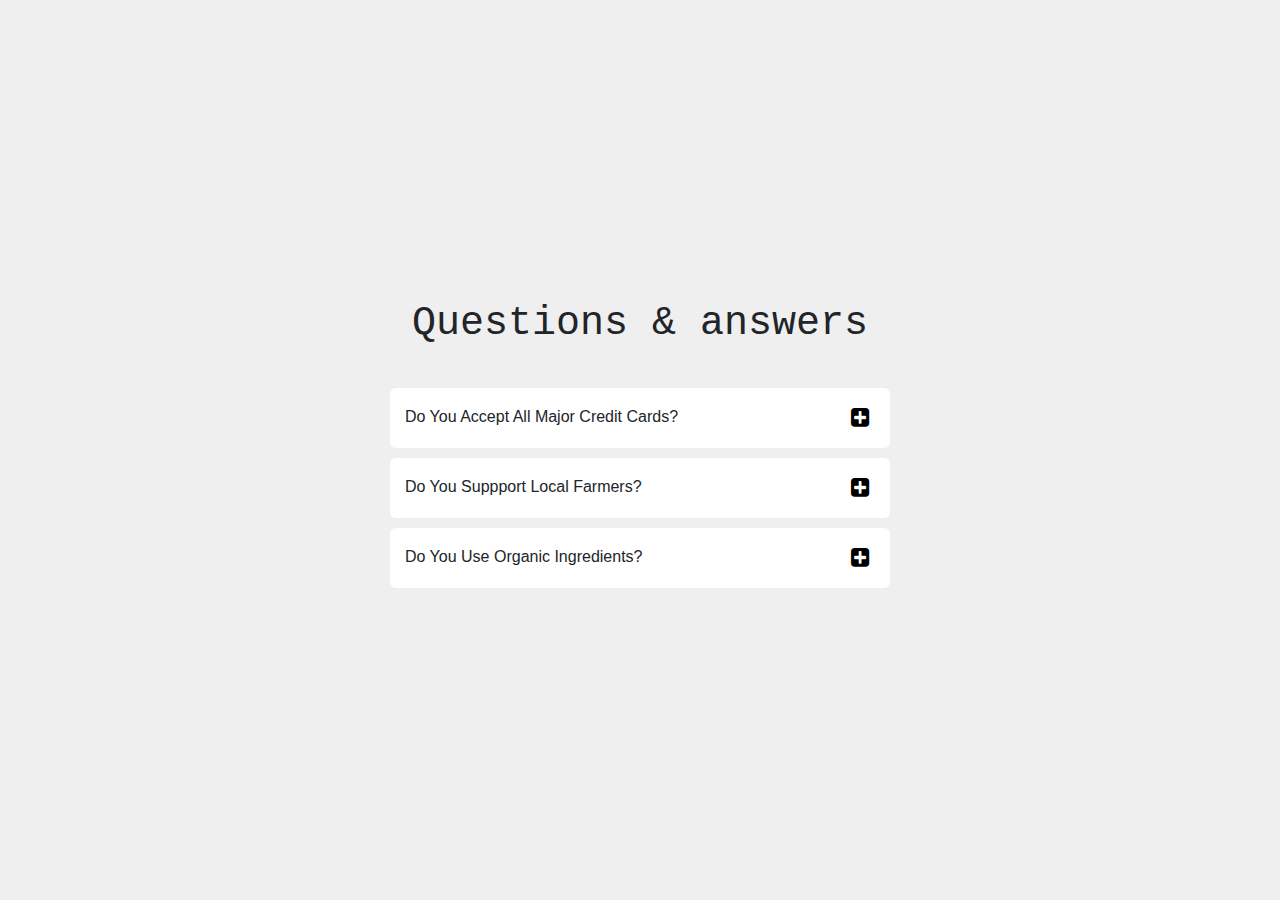
<file: accordion/index.html>
<!DOCTYPE html>
<html lang="en">
<head>
    <meta charset="UTF-8">
    <meta http-equiv="X-UA-Compatible" content="IE=edge">
    <meta name="viewport" content="width=device-width, initial-scale=1.0">
    <link rel="stylesheet" href="https://maxcdn.bootstrapcdn.com/bootstrap/4.5.2/css/bootstrap.min.css">
    <link rel="stylesheet" href="https://cdnjs.cloudflare.com/ajax/libs/font-awesome/4.7.0/css/font-awesome.min.css">
    <meta charset="UTF-8">
    <title>que-ans</title>
    <style>
        body{
            margin: 0;
            padding: 0;
            background-color:#efefef;
        }
        .container {
            height: 300px;
            width: 500px;
            position: absolute;
            transform: translate(-50%,-50%);
            top: 50%;
            left: 50%;

            display: flex;
            flex-direction: column;
            align-items: center;
        }
        h1{
            text-align: center;
            margin-bottom: 40px;
            font-family:'Courier New', Courier, monospace;
        }
        p{
            display: inline-block;
            position: relative;
            top: 7px;
        }
        .q{
            width: inherit;
            display: flex;
            align-items: center;
            justify-content: space-between;
            background-color: white;
            padding: 10px 15px;
            border-radius: 6px;
            margin-bottom: 10px;
        }
        .ans {
            background-color:white;
            width: inherit;
            border-radius: 0 0 6px 6px;
            margin-bottom: 10px;
            position: relative;
            bottom: 30px;
            padding: inherit;
            display: none;
        }
        .show-text {
            display: block;  
        } 

        .fa-minus-square{
            display: none;
        }
        .show-minus{
            display: block;
            display: inline;
        }
        .hide-plus{
            display: none;
        }
        .btn1{
            outline: none;
            border: none;
            background-color: inherit;
        }
        .btn1:focus{
            outline:none;
            border: none;
        }
        @media (max-width:400px){
            .container{
                width:300px;
            }
        }
    
    </style>
</head>
<body>
    <div class="container">
        <h1>Questions & answers</h1>

        <div class="q">
            <p>Do You Accept All Major Credit Cards?</p>
            <button class="btn1">
                <i class="fa fa-plus-square fa-lg"></i>
                <i class="fa fa-minus-square fa-lg"></i>
            </button>
            
        </div>
        <div class="ans">
            <hr id="hr"><p>Lorem ipsum, dolor sit amet consectetur adipisicing elit. Culpa, a fuga cupiditate dolore porro eligendi voluptatibus nulla rem, at, harum voluptas dolorem reprehenderit cumque itaque doloremque illum hic! Fuga, officia.</p>
        </div>

        <div class="q">
            <p>Do You Suppport Local Farmers?</p>
            <button class="btn1 ">
                <i class="fa fa-plus-square fa-lg"></i>
                <i class="fa fa-minus-square fa-lg"></i>
            </button> 
        </div>
        <div  class="ans">
            <hr id="hr"><p>Lorem ipsum, dolor sit amet consectetur adipisicing elit. Culpa, a fuga cupiditate dolore porro eligendi voluptatibus nulla rem, at, harum voluptas dolorem reprehenderit cumque itaque doloremque illum hic! Fuga, officia.</p>
        </div>

        <div class="q">
            <p>Do You Use Organic Ingredients?</p>
            <button  class="btn1">
                <i class="fa fa-plus-square fa-lg"></i>
                <i class="fa fa-minus-square fa-lg"></i>
            </button> 
        </div>
        <div  class="ans">
            <hr id="hr"><p>Lorem ipsum, dolor sit amet consectetur adipisicing elit. Culpa, a fuga cupiditate dolore porro eligendi voluptatibus nulla rem, at, harum voluptas dolorem reprehenderit cumque itaque doloremque illum hic! Fuga, officia.</p>
        </div>
        
    </div>
    <script>

        var btns=document.querySelectorAll('.btn1');

        btns.forEach(function(btn){
            btn.addEventListener("click",fun);
        });

        function fun(){
            btns.forEach(b=>b!=this && b.parentElement.nextElementSibling.classList.contains("show-text")&& b.click());
            const ques =this.parentElement;
            const ans= ques.nextElementSibling;

            ans.classList.toggle("show-text");
            this.querySelector('.fa-minus-square').classList.toggle("show-minus");
            this.querySelector('.fa-plus-square').classList.toggle("hide-plus");
        }
    </script>
</body>
</html>
</file>
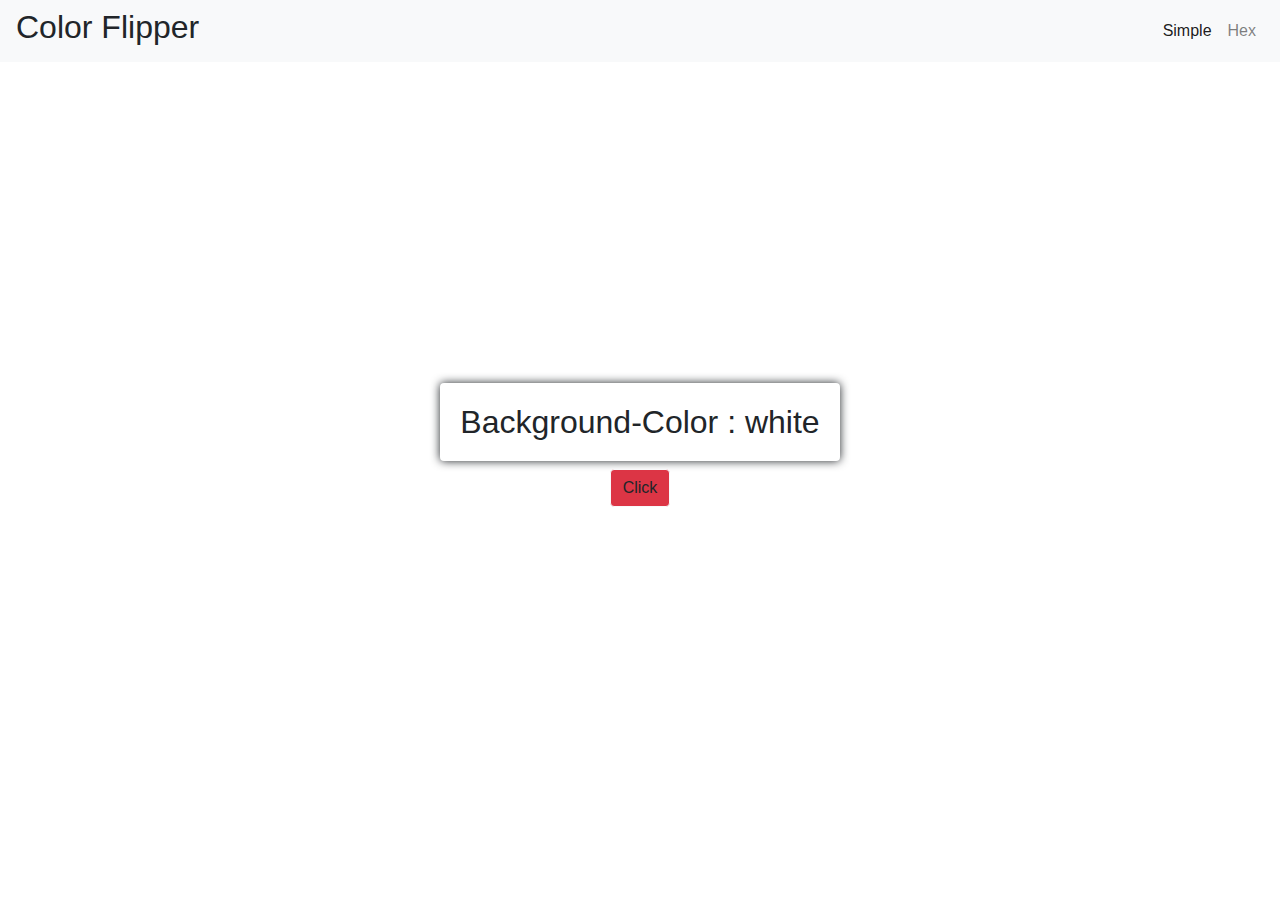
<file: color-flipper/index.html>
<!DOCTYPE html>
<html lang="en">
<head>
    <link rel="stylesheet" href="https://maxcdn.bootstrapcdn.com/bootstrap/4.5.2/css/bootstrap.min.css">
    <script src="https://ajax.googleapis.com/ajax/libs/jquery/3.5.1/jquery.min.js"></script>
    <meta charset="UTF-8">
    <meta http-equiv="X-UA-Compatible" content="IE=edge">
    <meta name="viewport" content="width=device-width, initial-scale=1.0">
    
    <title>flipper</title>
    <style>
          *{
            font-family:'Lucida Sans', 'Lucida Sans Regular', 'Lucida Grande', 'Lucida Sans Unicode', Geneva, Verdana, sans-serif;
        }
        .navbar h2{
            /*margin-right: 40%;*/
        }
        .container{
            display: flex;
            justify-content: center;
            align-items: center;
            height: 85vh;
            flex-direction: column;
        }
        .container h2{
            padding:20px;
            box-shadow: 0 0 10px;
        }
    </style>
</head>
<body>
    <nav class="navbar navbar-expand bg-light navbar-light justify-content-between">  
        <h2>Color Flipper</h2>
            <ul class="navbar-nav ">
                <li class="nav-item active"><a class="nav-link" href="flipper.html">Simple</a></li>
                <li class="nav-item"><a class="nav-link" href="flipperhex.html">Hex</a></li>
            </ul>
        </nav>

    <div class="container ">
        <h2 class=" rounded">Background-Color : <span id="name"> white</span></h2>
        <button class="btn btn-light bg-danger " id="btn" >Click</button>
    </div>

    <script >
        const color=['Red','Green','Blue','Yellow','Orange','Pink','Violet','Gray','Blueviolet','Brown','Khaki','Skyblue'];
        const btn=document.getElementById('btn');

    btn.addEventListener("click",function(){
    const randomclr=Math.floor(Math.random()*color.length);
    document.body.style.backgroundColor=color[randomclr];
    document.getElementById("name").innerHTML= color[randomclr];
});
    </script>
</body>
</html>
</file>
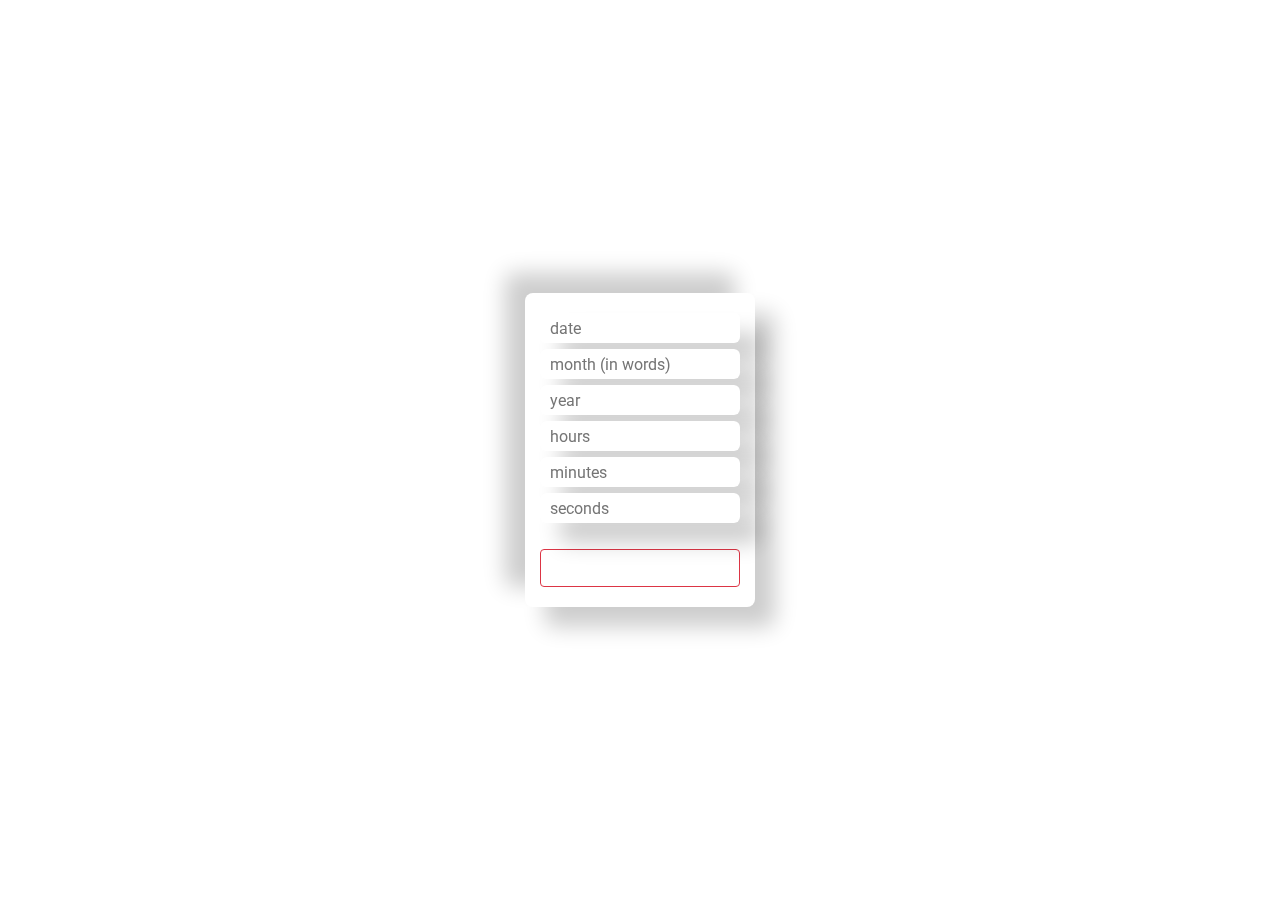
<file: countdown/index.html>
<!DOCTYPE html>
<html lang="en">
<head>
    <meta charset="UTF-8">
    <meta http-equiv="X-UA-Compatible" content="IE=edge">
    <meta name="viewport" content="width=device-width, initial-scale=1.0">
    <script src="https://ajax.googleapis.com/ajax/libs/jquery/2.1.0/jquery.min.js"></script>
    <link rel="stylesheet" href="https://maxcdn.bootstrapcdn.com/bootstrap/4.5.2/css/bootstrap.min.css">
    <link rel="stylesheet" href="https://cdnjs.cloudflare.com/ajax/libs/animate.css/3.1.1/animate.min.css" integrity="sha512-44BdHEmN4wEBlGpEODyi8VehnYSn7JDvfm3Zjr+jldqf4twBfrHL5rXyk2pNmU66L+oiSHG4gadVPnOyBPxWig==" crossorigin="anonymous" referrerpolicy="no-referrer" />
    <title>countdown</title>
    <style>
        @import url("https://fonts.googleapis.com/css?family=Open+Sans|Roboto:400,700&display=swap");
        body{
            margin: 0;
            height: 0;
            box-sizing: border-box;
            background-color: gray;
            background: url(https://image.freepik.com/free-photo/simple-yellow-alarm-clock-minimalism-design-3d-render_165683-5.jpg) no-repeat center  fixed;
            background-size: cover;
        }
        #container{
            position: absolute;
            transform: translate(-50%,-50%);
            top: 50%;
            left: 50%;
            display: flex;
            align-items: center;
            justify-content: center;
            visibility: hidden;
            box-sizing: border-box;
            position: fixed;
        }
        .box{
            margin: 10px;
            width: fit-content;
            height: 100px;
            padding: 0 24px;
            display: flex;
            flex-direction: column;
            align-items: center;
            justify-content: center;
            color: white;
            border-radius: 8px;
            background: linear-gradient(145deg, #7e58c4, #6a4aa5);
            box-shadow:  10px 10px 20px #614396,-10px -10px 20px #8b61d8;     
        }
        section:first-child{
            font-size: 40px;
            letter-spacing: 2px;
            font-family:"open sans";
        }
        section:last-child{
            font-size: 20px;
            font-family: roboto;
        }
        .cbc{
            display: none;
        }
        article{
            display: flex;
            flex-direction: column;
            position: absolute;
            transform: translate(-50%,-50%);
            top: 50%;
            left: 50%;
            align-items: center;
            justify-content: center;
            box-sizing: border-box;
            border-radius: 8px;
            padding: 20px 15px;
            box-shadow: 20px 20px 22px rgba(0,0, 0, 0.2),-20px -20px 22px rgba(0,0, 0, 0.2);
            backdrop-filter: blur(3px);
            position: fixed;
        }
        input{
            width: 200px;
            height: 30px;
            margin-bottom: 6px;
            border-radius: 6px;
            padding-left: 10px;
            border: none;
            outline: none;  
            box-shadow: 20px 20px 22px rgba(0,0, 0, 0.2);
            backdrop-filter: blur(20px);
        }
        .btn{
            margin-top: 20px;
            width: 200px;
            color: white;
        }
        h1{
            text-align: center;
            color: white;
            font-size: 50px;
            font-weight: bolder;
            padding: 25px 0;    
            animation-delay: 2s;
            width: fit-content;
            margin: 0 auto;
            text-shadow: 0 0 4px;
        }
       /*//logo
        #ks{
            position: fixed;
            bottom: 1px;
            display: block;
            padding: 4px 18px;
            animation-iteration-count: infinite;
            animation-duration: 3s;
        }*/
        @media (max-width:500px){
            #container{
                flex-direction: column;
            }
            #ks{
                text-align: center;
            }
        }
    </style>
</head>
<body>
    <div id="container">
        <div class="box">
            <section id="day">00</section>
            <section class="a ">Days</section>
        </div>
        <div class="box">
            <section id="hr">00</section>
            <section class="b">Hours</section>
        </div>
        <div class="box">
            <section id="min">00</section>
            <section class="c">Mins</section>
        </div>
        <div class="box">
            <section id="sec">00</section>
            <section class="d">Secs</section>
        </div>  
    </div>
    
    <h1 class="animated hinge">CountDown</h1>

    <article>
    <input type="text" id="date" placeholder="date">
    <input type="text" id="month" placeholder="month (in words)">
    <input type="text" id="year" placeholder="year">
    <input type="text" id="hours" placeholder="hours">
    <input type="text" id="minutes" placeholder="minutes">
    <input type="text" id="seconds" placeholder="seconds">
    <button type="button" id="mybtn" class="btn btn-outline-danger">Begin</button>
    </article>

    <!--<div id="ks" class="animated wobble">KYGOSKYRUS</div>-->   
    <!--add formvalidate -->
    <script>
        var btn=document.getElementById("mybtn");
        btn.addEventListener("click",assign);
        
        function assign(){
            var dd = $('#date').val();
            var mm=$('#month').val();
            var yy=$('#year').val();
            var h=$('#hours').val();
            var m=$('#minutes').val();
            var s=$('#seconds').val();

            var theDate=dd+mm+yy+" "+h+":"+m+":"+s;
            var countDownDate = new Date(theDate).getTime();

        setInterval(function fun(){
            var now=new Date().getTime();
            var timeleft=countDownDate-now;
            var days = Math.floor(timeleft / (1000 * 60 * 60 * 24));
            var hours = Math.floor((timeleft % (1000 * 60 * 60 * 24)) / (1000 * 60 * 60));
            var minutes = Math.floor((timeleft % (1000 * 60 * 60)) / (1000 * 60));
            var seconds = Math.floor((timeleft % (1000 * 60)) / 1000);
            document.getElementById("day").innerHTML = days ;
            document.getElementById("hr").innerHTML = hours;
            document.getElementById("min").innerHTML = minutes ;
            document.getElementById("sec").innerHTML = seconds;
            if(timeleft<0){
                document.getElementById("day").innerHTML = "O";
                document.getElementById("hr").innerHTML = "V";
                document.getElementById("min").innerHTML = "E" ;
                document.getElementById("sec").innerHTML = "R";

                document.querySelector('.a').classList.add("cbc");
                document.querySelector('.b').classList.add("cbc");
                document.querySelector('.c').classList.add("cbc");
                document.querySelector('.d').classList.add("cbc");
            }            
        },1000);

        $("article").hide();
        $("#container").css("visibility","visible");
        $("body").css("background","none");
        $("body").css("backgroundColor","#7652b7");
        }
        
    </script>
</body>
</html>
</file>
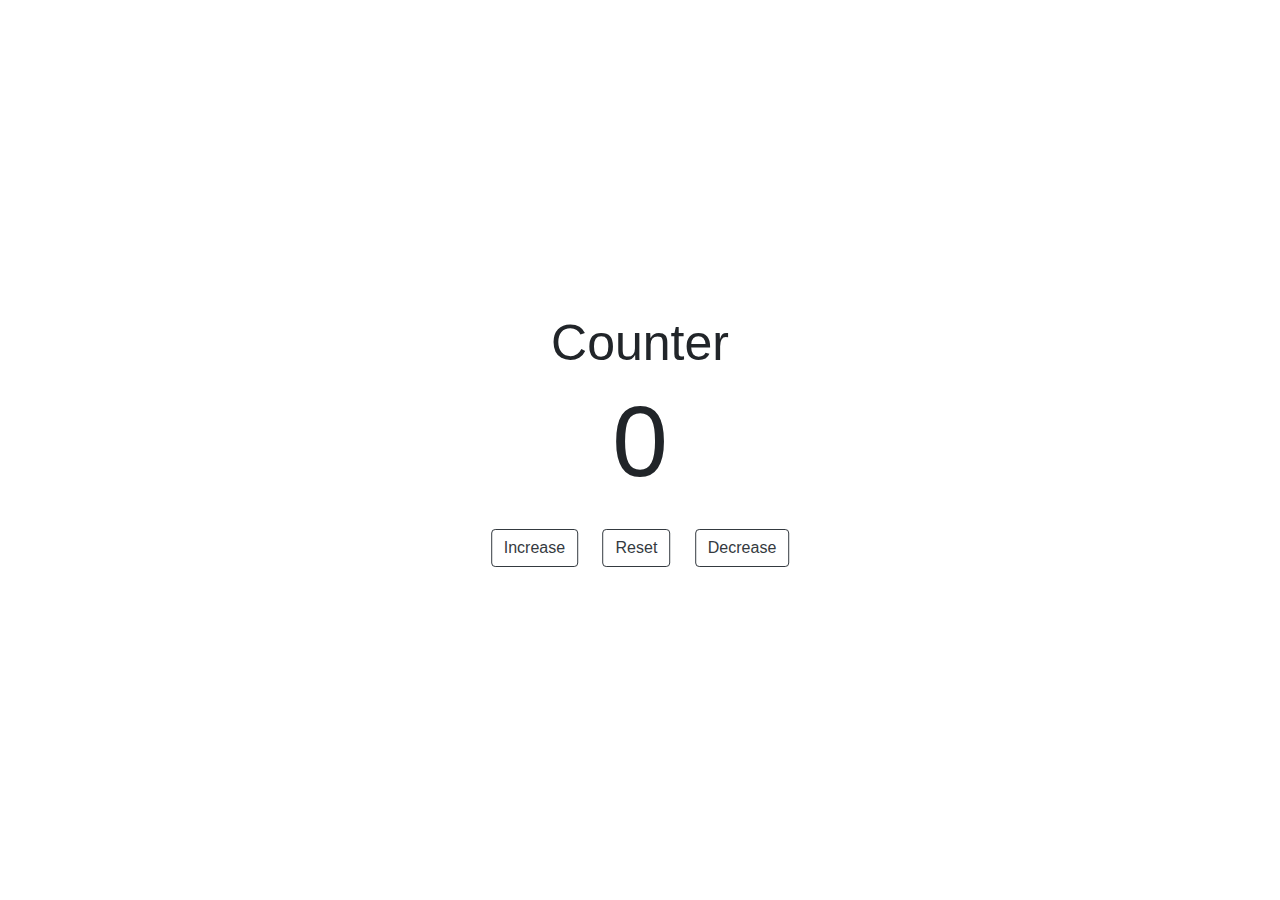
<file: counter/index.html>
<!DOCTYPE html>
<html lang="en">
<head>
    <meta charset="UTF-8">
    <meta http-equiv="X-UA-Compatible" content="IE=edge">
    <meta name="viewport" content="width=device-width, initial-scale=1.0">
    <link rel="stylesheet" href="https://maxcdn.bootstrapcdn.com/bootstrap/4.5.2/css/bootstrap.min.css">
    <script src="https://ajax.googleapis.com/ajax/libs/jquery/3.5.1/jquery.min.js"></script>
    <title>counter</title>
    <style>
        *{
            margin:0;
            padding: 0;
            font-family: 'Franklin Gothic Medium', 'Arial Narrow', Arial, sans-serif;
        }
        #container{
            width: 92vw;
            height: 92vh;
            position: absolute;
            left: 50%;
            top:50%;
            transform: translate(-50%,-50%);
            display: flex;
            flex-direction: column ;
            justify-content: center;
            align-items: center;
        }
        h2{
            font-size: 50px;
        }
        h1{
            font-size: 100px;
        }
        #btn-cont{
            padding: 20px;
        }
        button{
            margin: 0 10px;
        }
    </style>
</head>
<body>
    <div id="container">
        <h2>Counter</h2>
        <h1 id="num">0</h1>
        <div id="btn-cont">
            <button class="btn btn-outline-dark" id="inc" onclick="inc()">Increase</button>
            <button class="btn btn-outline-dark" id="res" onclick="res()">Reset</button>
            <button class="btn btn-outline-dark" id="decc" onclick="dec()">Decrease</button>
        </div>
    </div>
    <script>
        function inc(){
            var x= document.getElementById('num').innerHTML;
            x++;
            document.getElementById('num').innerHTML=x; 
            if(x>0){
            document.getElementById('num').style.color="green";   
            }else{
                document.getElementById('num').style.color="red"
            }  
        }
        function res(){
            var x= document.getElementById('num').innerHTML;
            document.getElementById('num').innerHTML=0;
            document.getElementById('num').style.color="#343a40"; 
              
        }
        function dec(){
            var x= document.getElementById('num').innerHTML;
            x--;
            document.getElementById('num').innerHTML=x; 
            if(x>0){
            document.getElementById('num').style.color="green";   
            }else{
                document.getElementById('num').style.color="red"
            }      
        }
    </script>
    
</body>
</html>
</file>
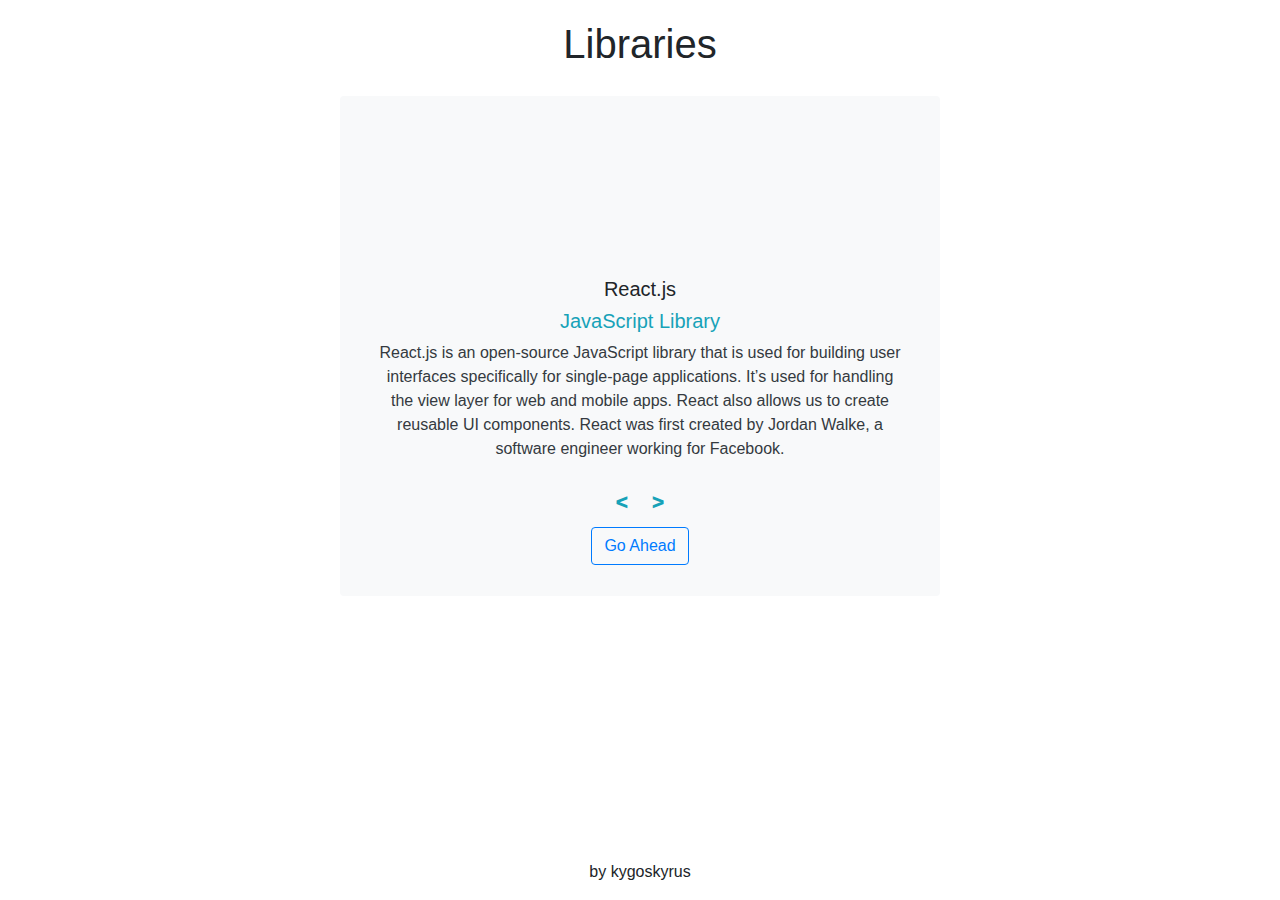
<file: javascript-libraries/index.html>
<!DOCTYPE html>
<html lang="en">
<head>
    <meta charset="UTF-8">
    <meta http-equiv="X-UA-Compatible" content="IE=edge">
    <meta name="viewport" content="width=device-width, initial-scale=1.0">
    <title>JS-libraries</title>
    <link rel="stylesheet" href="https://maxcdn.bootstrapcdn.com/bootstrap/4.5.2/css/bootstrap.min.css">
    <script src="https://ajax.googleapis.com/ajax/libs/jquery/3.5.1/jquery.min.js"></script>
    <script src="index.js"></script>
    <link rel="stylesheet" href="style.css">
</head>
<body>
    <h1>Libraries</h1>
    <div class="container bg-light rounded" id="container">
        <div id="img"></div>
        <h5 id="name">React.js</h5>
        <h5 class="text-info">JavaScript Library</h5>
        <p class="text-dark" id="para">React.js is an open-source JavaScript library that is used for building user interfaces specifically for single-page applications. It’s used for handling the view layer for web and mobile apps. React also allows us to create reusable UI components. React was first created by Jordan Walke, a software engineer working for Facebook.</p>
        <div id="sign">
            <button id="pre" onclick="fun(-1)">&#x3c</button>
            <button id="next" onclick="fun()">&#x3e</button>
        </div>
        <button class="btn btn-outline-primary" id="btn" onclick="fun()">Go Ahead</button>
    </div>
    <p id="by">by kygoskyrus</p>
</body>
</html>
</file>
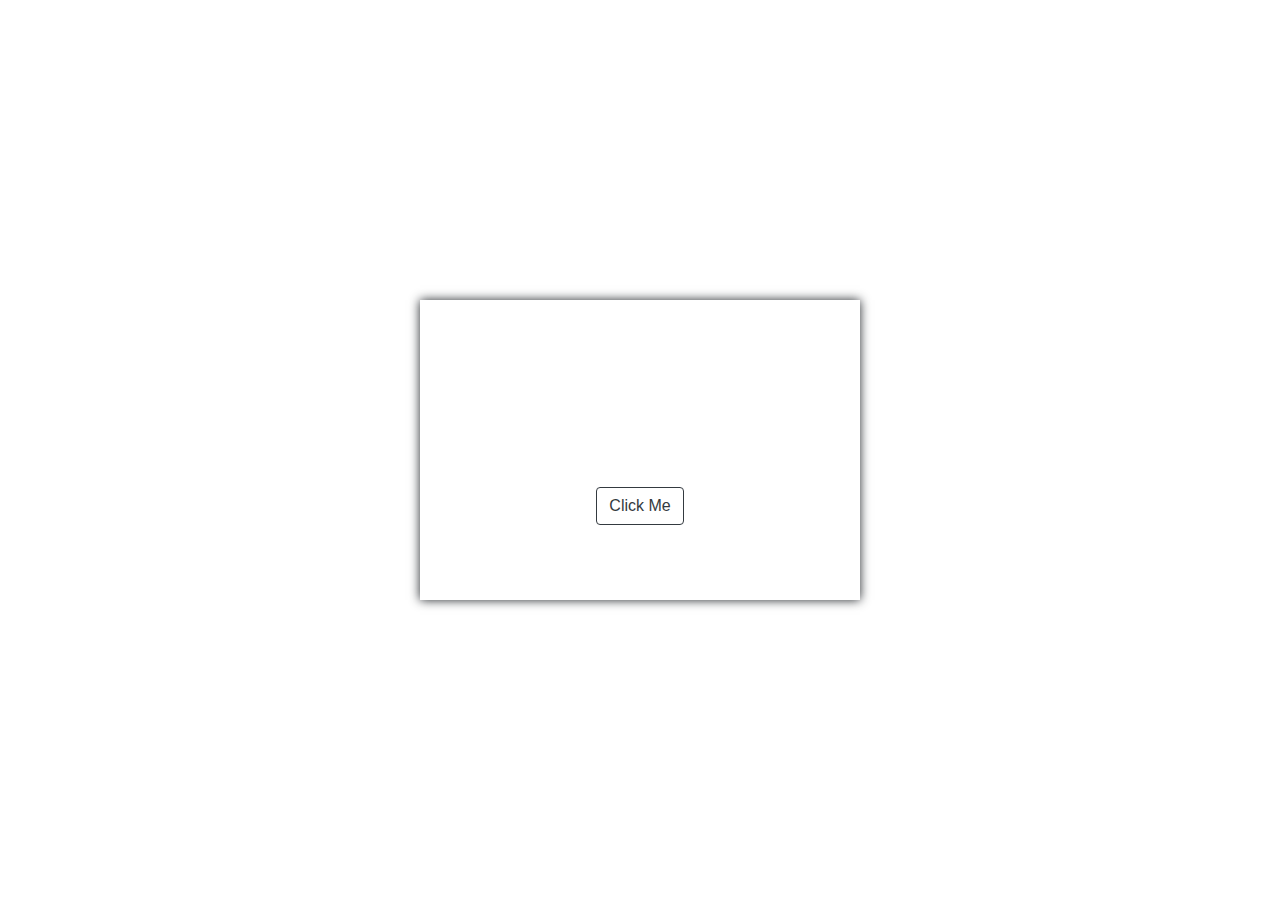
<file: modal/index.html>
<!DOCTYPE html>
<html lang="en">
  <head>
    <link
      rel="stylesheet"
      href="https://maxcdn.bootstrapcdn.com/bootstrap/4.5.2/css/bootstrap.min.css"
    />
    <script src="https://ajax.googleapis.com/ajax/libs/jquery/3.5.1/jquery.min.js"></script>
    <script src="https://cdn.jsdelivr.net/npm/popper.js@1.16.1/dist/umd/popper.min.js"></script>
    <link
      rel="stylesheet"
      href="https://cdnjs.cloudflare.com/ajax/libs/font-awesome/4.7.0/css/font-awesome.min.css"
    />
    <meta charset="UTF-8" />
    <meta http-equiv="X-UA-Compatible" content="IE=edge" />
    <meta name="viewport" content="width=device-width, initial-scale=1.0" />
    <link rel="stylesheet" href="style.css" />

    <title>modal</title>
  </head>
  <body>
    <div class="container">
      <h1>Modal</h1>
      <button class="btn btn-outline-dark">Click Me</button>
    </div>
    <div class="cont2" id="cont2">
      <div id="btholder">
        <button><i class="fa fa-close"></i></button>
      </div>
      <div id="mholder">
        <p>
          Lorem ipsum, dolor sit amet consectetur adipisicing elit. Excepturi
          mollitia tempora fuga quos aliquam! Placeat magnam officiis fugit
          consequatur ratione quaerat blanditiis cupiditate quasi consequuntur,
          sit iure repudiandae quibusdam cumque.
        </p>
      </div>
    </div>
    <script src="index.js"></script>
  </body>
</html>
</file>
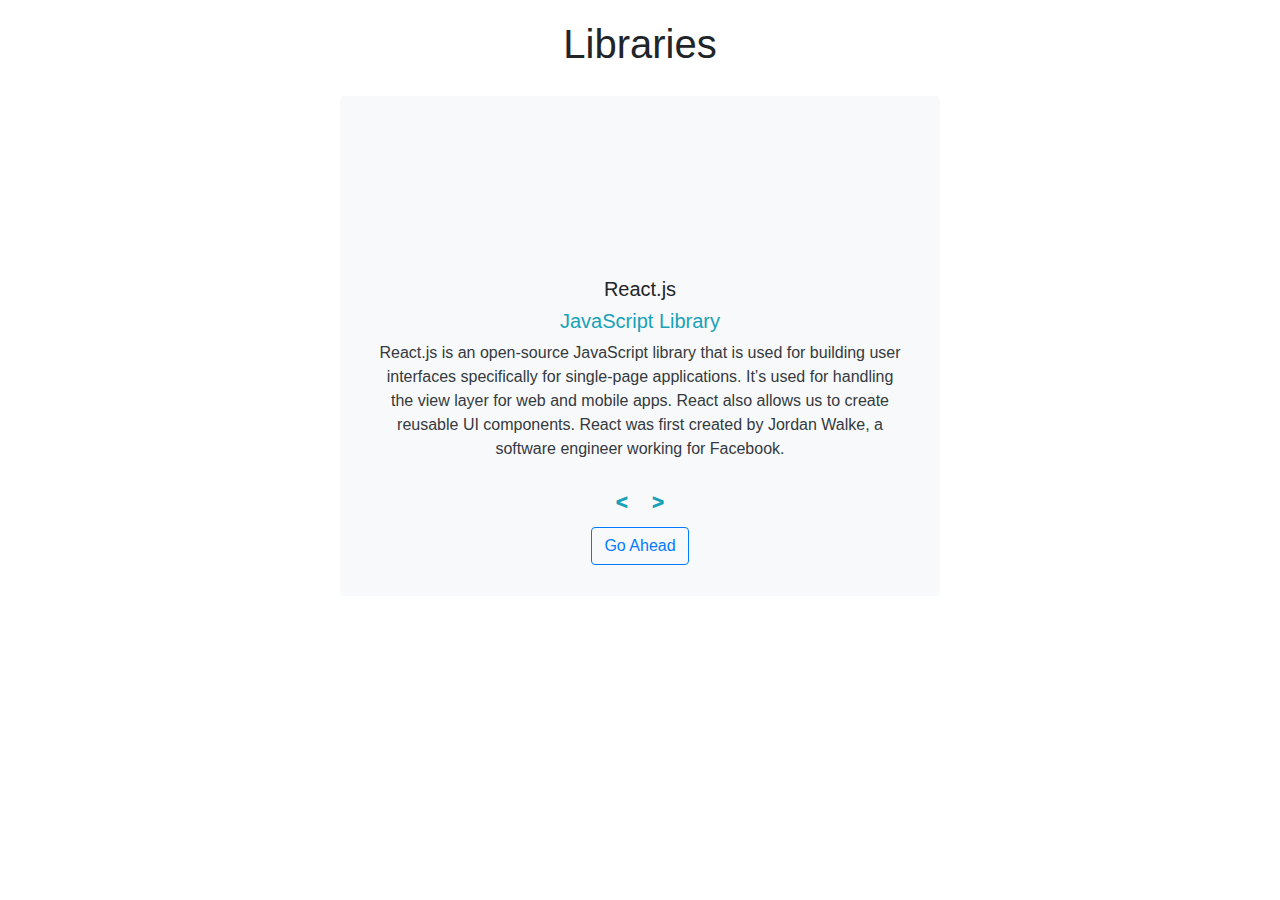
<file: javascript-libraries.html>
<!DOCTYPE html>
<html lang="en">
<head>
    <meta charset="UTF-8">
    <meta http-equiv="X-UA-Compatible" content="IE=edge">
    <meta name="viewport" content="width=device-width, initial-scale=1.0">
    <title>JS-libraries</title>
    <link rel="stylesheet" href="https://maxcdn.bootstrapcdn.com/bootstrap/4.5.2/css/bootstrap.min.css">
    <script src="https://ajax.googleapis.com/ajax/libs/jquery/3.5.1/jquery.min.js"></script>
    <style>
        *{
            margin:0;
            padding: 0;
        }
        #container{
            width: 600px;
            height: 500px;
            display: flex;
            flex-direction: column ;
            justify-content: center;
            align-items: center;
            box-sizing: border-box;
        }
        h1{
            text-align: center;  
            padding:20px 0;   
        }
        #img{
            width: 150px;
            height: 150px;
            border-radius: 50%;
            background-image: url(https://upload.wikimedia.org/wikipedia/commons/thumb/a/a7/React-icon.svg/1280px-React-icon.svg.png);
            background-position: center;
            background-size:cover;
            background-repeat: no-repeat;
        }
        p{
            padding: 0 20px;
            text-align: center;
        }
        #sign button{
            border: none;
            padding: 10px;
            background-color:inherit;
            color:#17a2b8;
            font-size: 20px;
            font-weight: 1000;
            outline: none;
        }
        @media (max-width:400px){
            #container{
                width: 300px;
                height: fit-content;
                padding: 20px 0;
            }
            h1{
                padding-bottom: 0;
            }
        }
    </style>
</head>
<body>
    <h1>Libraries</h1>
    <div class="container bg-light rounded" id="container">
        <div id="img"></div>
        <h5 id="name">React.js</h5>
        <h5 class="text-info">JavaScript Library</h5>
        <p class="text-dark" id="para">React.js is an open-source JavaScript library that is used for building user interfaces specifically for single-page applications. It’s used for handling the view layer for web and mobile apps. React also allows us to create reusable UI components. React was first created by Jordan Walke, a software engineer working for Facebook.</p>
        <div id="sign">
            <button id="pre" onclick="fun(-1)">&#x3c</button>
            <button id="next" onclick="fun()">&#x3e</button>
        </div>
        <button class="btn btn-outline-primary" id="btn" onclick="fun()">Go Ahead</button>
    </div>

    <script>
        var arr=[
        ["url(https://upload.wikimedia.org/wikipedia/commons/thumb/a/a7/React-icon.svg/1280px-React-icon.svg.png)","React.js","React.js is an open-source JavaScript library that is used for building user interfaces specifically for single-page applications. It’s used for handling the view layer for web and mobile apps. React also allows us to create reusable UI components. React was first created by Jordan Walke, a software engineer working for Facebook."],
        ["url(https://angular.io/assets/images/logos/angular/angular.png)","Angular.js","AngularJS is a JavaScript-based open-source front-end web framework mainly maintained by Google and by a community of individuals and corporations to address many of the challenges encountered in developing single-page applications."],
        ["url(https://i.pinimg.com/originals/81/53/7d/81537d4d5b76f89d653db2bed33b85ed.png)","Vue.js","Vue is a progressive framework for building user interfaces. Unlike other monolithic frameworks, Vue is designed from the ground up to be incrementally adoptable. The core library is focused on the view layer only, and is easy to pick up and integrate with other libraries or existing projects."],
        ["url(https://i.pinimg.com/originals/99/49/77/994977c48fde58ac674a2d05ba5a5efb.png)","Node.js","Node.js is an open-source, cross-platform, back-end JavaScript runtime environment that runs on the V8 engine and executes JavaScript code outside a web browser."]
    ];
    var i=0;
    function fun(dir=1){ //passing direction, 1 here is the fallback value
        i=(i+dir+arr.length)%arr.length;
            document.getElementById('img').style.backgroundImage=arr[i][0];
            document.getElementById('name').innerHTML=arr[i][1];
            document.getElementById('para').innerHTML=arr[i][2];                
    }
/* xxxxx--not needed--xxx
    var pre=document.getElementById('pre');
    pre.addEventListener("click",function pre(){
        i=i? --i : arr.length-1;
        document.getElementById('img').style.backgroundImage=arr[i][0];
            document.getElementById('name').innerHTML=arr[i][1];
            document.getElementById('para').innerHTML=arr[i][2];
    });*/
    </script>  
</body>
</html>
</file>
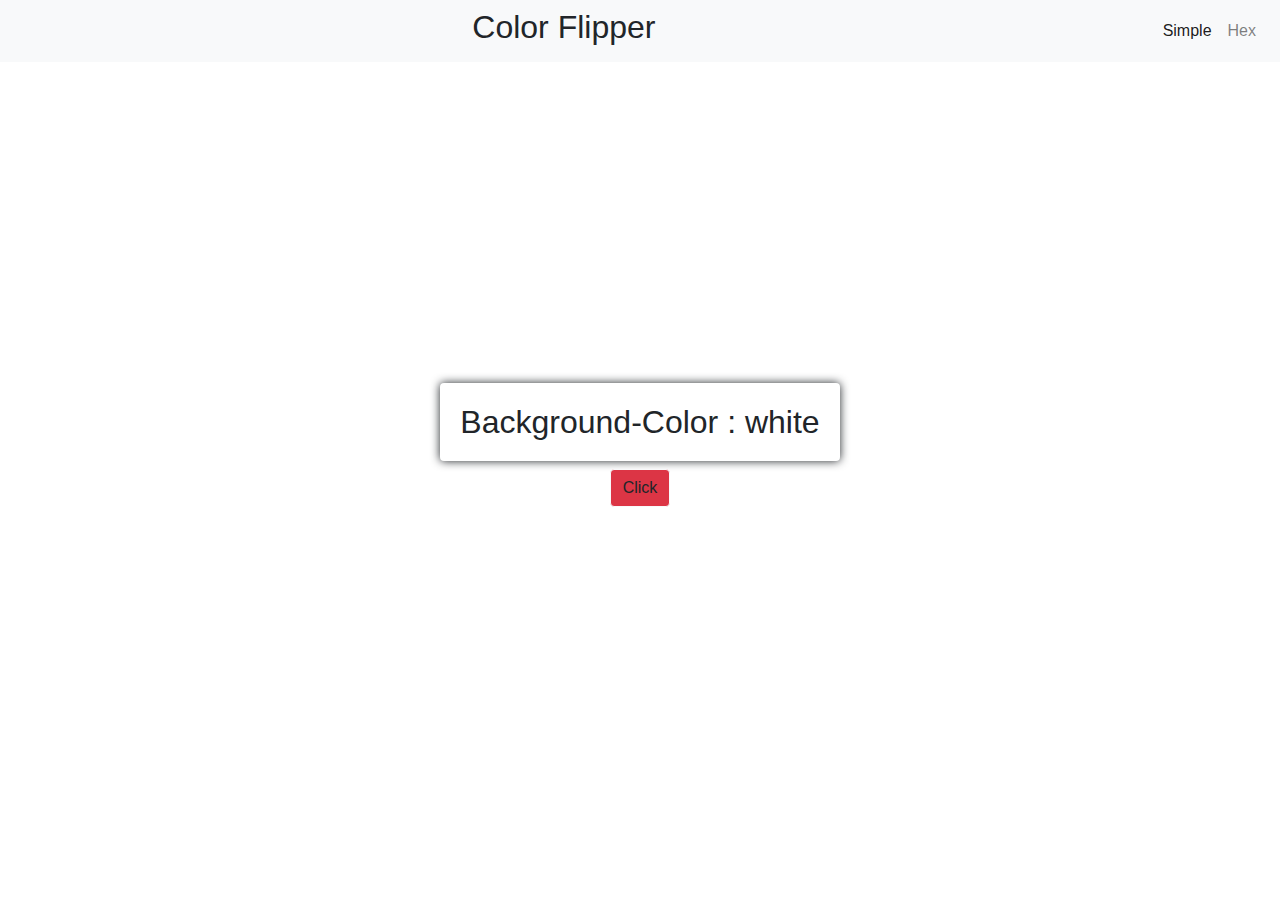
<file: color-flipper/flipper.html>
<!DOCTYPE html>
<html lang="en">
<head>
    <link rel="stylesheet" href="https://maxcdn.bootstrapcdn.com/bootstrap/4.5.2/css/bootstrap.min.css">
    <script src="https://ajax.googleapis.com/ajax/libs/jquery/3.5.1/jquery.min.js"></script>
    <meta charset="UTF-8">
    <meta http-equiv="X-UA-Compatible" content="IE=edge">
    <meta name="viewport" content="width=device-width, initial-scale=1.0">
    
    <title>flipper</title>
    <style>
          *{
            font-family:'Lucida Sans', 'Lucida Sans Regular', 'Lucida Grande', 'Lucida Sans Unicode', Geneva, Verdana, sans-serif;
        }
        .navbar h2{
            margin-right: 40%;
        }
        .container{
            display: flex;
            justify-content: center;
            align-items: center;
            height: 85vh;
            flex-direction: column;
        }
        .container h2{
            padding:20px;
            box-shadow: 0 0 10px;
        }
    </style>
</head>
<body>
    <nav class="navbar navbar-expand bg-light navbar-light justify-content-end">  
        <h2>Color Flipper</h2>
            <ul class="navbar-nav ">
                <li class="nav-item active"><a class="nav-link" href="flipper.html">Simple</a></li>
                <li class="nav-item"><a class="nav-link" href="flipperhex.html">Hex</a></li>
            </ul>
        </nav>

    <div class="container ">
        <h2 class=" rounded">Background-Color : <span id="name"> white</span></h2>
        <button class="btn btn-light bg-danger " id="btn" >Click</button>
    </div>

    <script >
        const color=['Red','Green','Blue','Yellow','Orange','Pink','Violet','Gray','Blueviolet','Brown','Khaki','Skyblue'];
        const btn=document.getElementById('btn');

    btn.addEventListener("click",function(){
    const randomclr=Math.floor(Math.random()*color.length);
    document.body.style.backgroundColor=color[randomclr];
    document.getElementById("name").innerHTML= color[randomclr];
});
    </script>
</body>
</html>
</file>
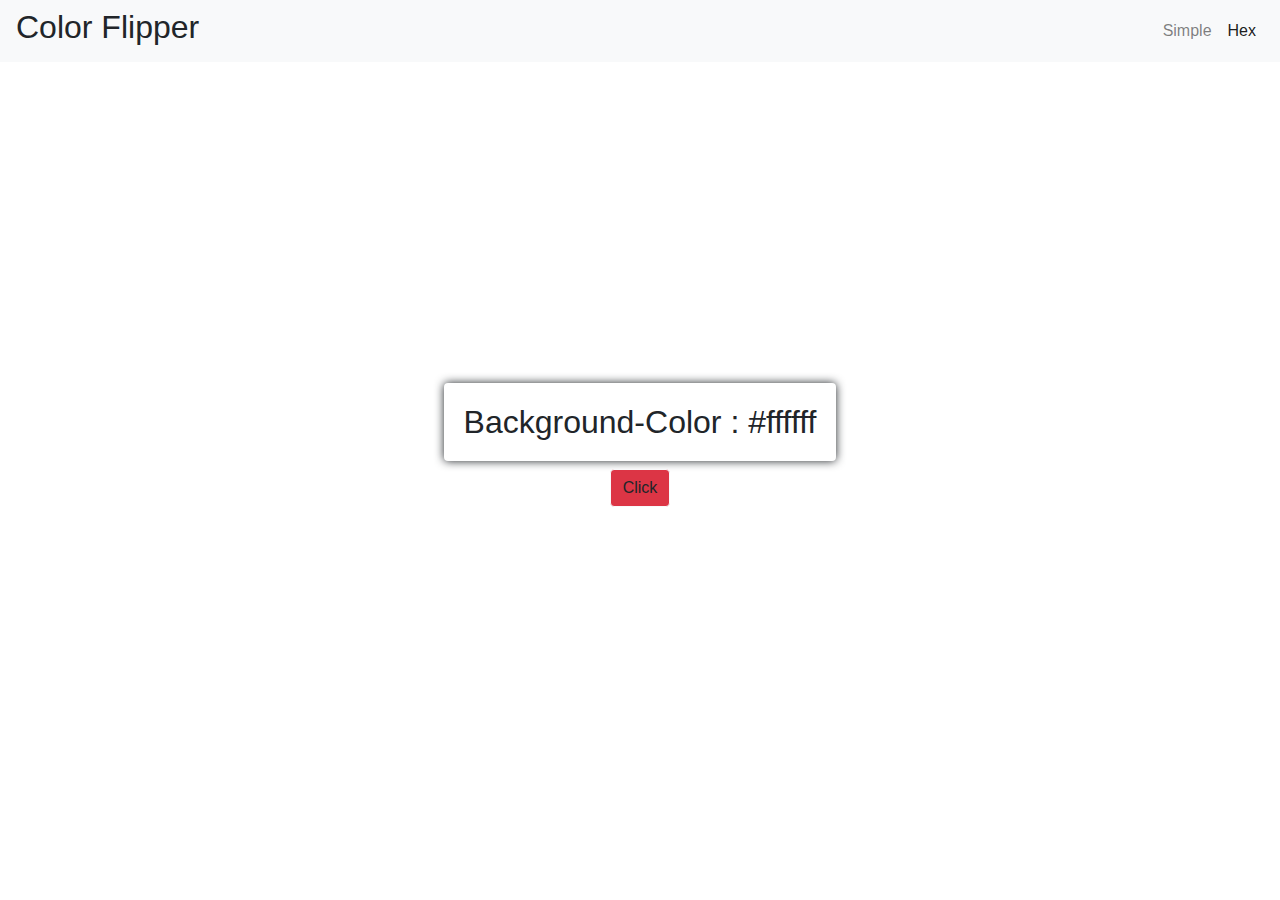
<file: color-flipper/flipperhex.html>
<!DOCTYPE html>
<html lang="en">
<head>
    <link rel="stylesheet" href="https://maxcdn.bootstrapcdn.com/bootstrap/4.5.2/css/bootstrap.min.css">
    <script src="https://ajax.googleapis.com/ajax/libs/jquery/3.5.1/jquery.min.js"></script>
    <meta charset="UTF-8">
    <meta http-equiv="X-UA-Compatible" content="IE=edge">
    <meta name="viewport" content="width=device-width, initial-scale=1.0">
    
    <title>flipper</title>
    <style>
        *{
            font-family:'Lucida Sans', 'Lucida Sans Regular', 'Lucida Grande', 'Lucida Sans Unicode', Geneva, Verdana, sans-serif;
        }
        .navbar h2{
            /*margin-right: 40%;*/
        }
        .container{
            display: flex;
            justify-content: center;
            align-items: center;
            height: 85vh;
            flex-direction: column;
        }
        .container h2{
            padding:20px;
            box-shadow: 0 0 10px;
        }
    </style>
</head>
<body>
    <nav class="navbar navbar-expand bg-light navbar-light justify-content-between
                ">  
        <h2>Color Flipper</h2>
            <ul class="navbar-nav ">
                <li class="nav-item"><a class="nav-link" href="index.html">Simple</a></li>
                <li class="nav-item active"><a class="nav-link" href="flipperhex.html">Hex</a></li>
            </ul>
        </nav>

    <div class="container ">
        <h2 class=" rounded">Background-Color : <span id="name"> #ffffff</span></h2>
        <button class="btn btn-light bg-danger "id="btn" >Click</button>
    </div>

    <script>
        const hex=[0,1,2,3,4,5,6,7,8,9,'A','B','C','D','E','F'];
const btn=document.getElementById('btn');

btn.addEventListener("click",function(){
    let hexcolor="#";
    for(let i=0;i<6;i++){
        hexcolor+=hex[Math.floor(Math.random()*hex.length)];
    }

    document.body.style.backgroundColor=hexcolor;
    document.getElementById("name").innerHTML= hexcolor;

});
    </script>
    
    
</body>
</html>
</file>
<file: javascript-libraries/style.css>
*{
    margin:0;
    padding: 0;
}
#container{
    width: 600px;
    height: 500px;
    display: flex;
    flex-direction: column ;
    justify-content: center;
    align-items: center;
    box-sizing: border-box;
}
h1{
    text-align: center;  
    padding:20px 0;   
}
#img{
    width: 150px;
    height: 150px;
    border-radius: 50%;
    background-image: url(https://upload.wikimedia.org/wikipedia/commons/thumb/a/a7/React-icon.svg/1280px-React-icon.svg.png);
    background-position: center;
    background-size:cover;
    background-repeat: no-repeat;
}
p{
    padding: 0 20px;
    text-align: center;
}
#sign button{
    border: none;
    padding: 10px;
    background-color:inherit;
    color:#17a2b8;
    font-size: 20px;
    font-weight: 1000;
    outline: none;
}
#by{
    position: absolute;
    width: 100%;
    bottom: 0px;
}
@media (max-width:400px){
    #container{
        width: 300px;
        height: fit-content;
        padding: 20px 0;
    }
    h1{
        padding-bottom: 0;
    }
}
</file>
<file: modal/style.css>
body {
margin: 0;
padding: 0;
background-image: url(https://images.pexels.com/photos/1631677/pexels-photo-1631677.jpeg?auto=compress&cs=tinysrgb&dpr=2&h=650&w=940);
background-repeat: no-repeat;
background-size: fit;
font-family: "Franklin Gothic Medium", "Arial Narrow", Arial, sans-serif;
}
.container {
width: 440px;
height: 300px;
box-shadow: 0 0 10px;
position: absolute;
transform: translate(-50%, -50%);
top: 50%;
left: 50%;
display: flex;
flex-direction: column;
justify-content: center;
align-items: center;
}
.cont2 {
height: 250px;
width: 440px;
background-color: white;
position: absolute;
transform: translate(-50%, -50%);
top: 50%;
left: 50%;
visibility: hidden;
color: black;

}
h1 {
color: white;
letter-spacing: 7px;
font-size: 70px;
padding-bottom: 20px;
}
#btholder {
width: inherit;
display: flex;
justify-content: flex-end;
}
#mholder {
width: inherit;
height: 180px;
display: flex;
align-items: center; 
padding: 0 10px;
}
#mholder p{
text-align: center;
}
.cont2 button {
border: none;
background-color: inherit;
outline: none;
font-size: 30px;
color: rgb(156, 35, 35);
}
@media (max-width:450px){
.container,
.cont2{
width: 350px;
}

}
</file>
